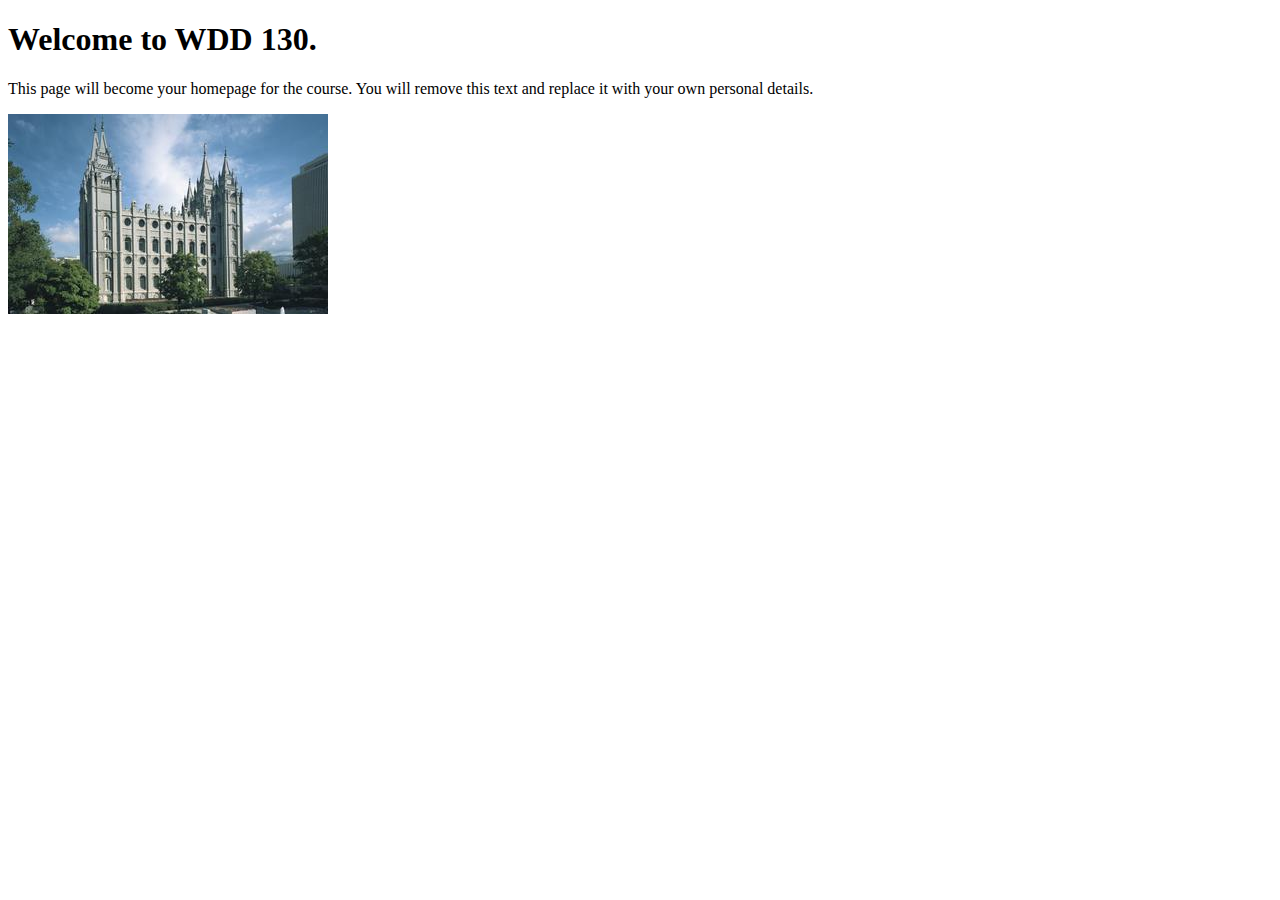
<file: index.html>
<!DOCTYPE html>
<html lang="en">
<head>
    <meta charset="UTF-8">
    <meta name="viewport" content="width=device-width, initial-scale=1.0">
    <title>WDD 130 | Personal Homepage</title>
</head>
<body>
    <h1>Welcome to WDD 130.</h1>
    <p>This page will become your homepage for the course. You will remove this text and replace it with your own personal details.</p>

    <img src="images/salt-lake-temple.jpg" alt="The Salt Lake Temple.">
</body>
</html>
</file>
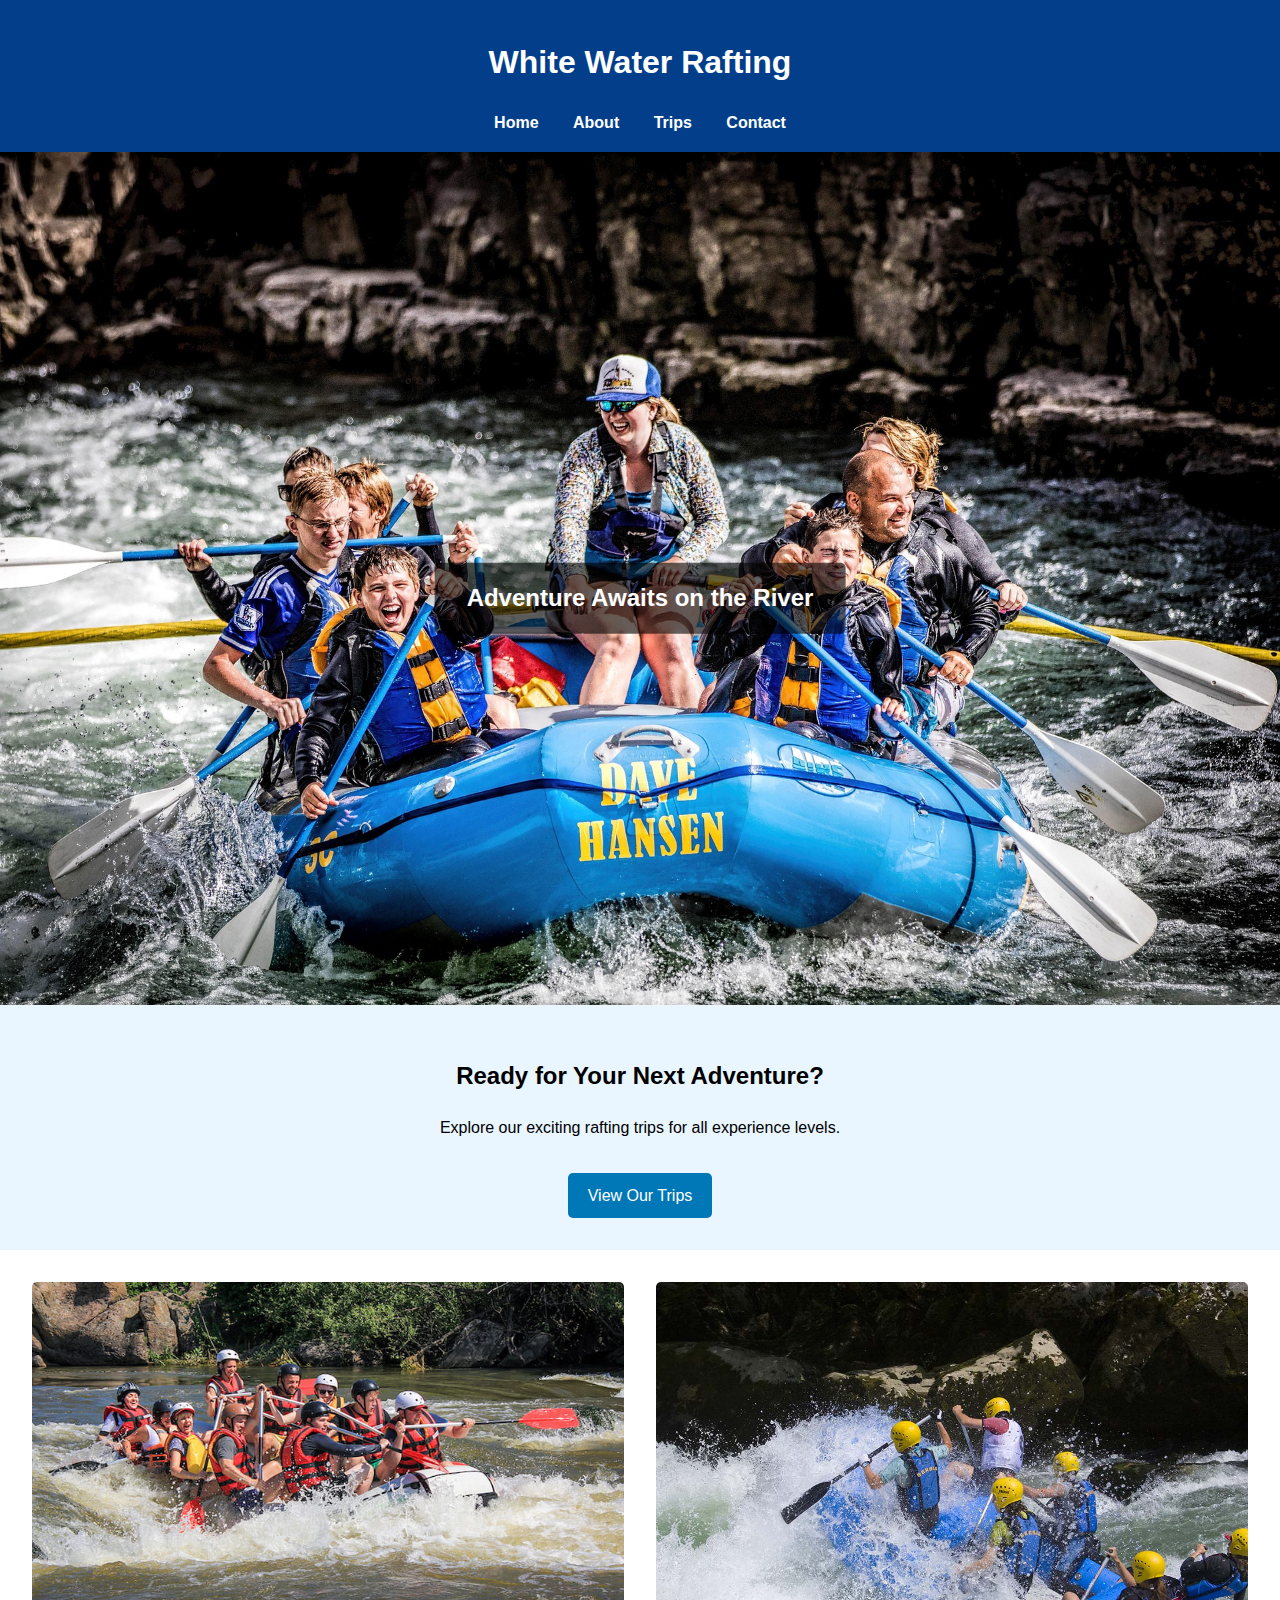
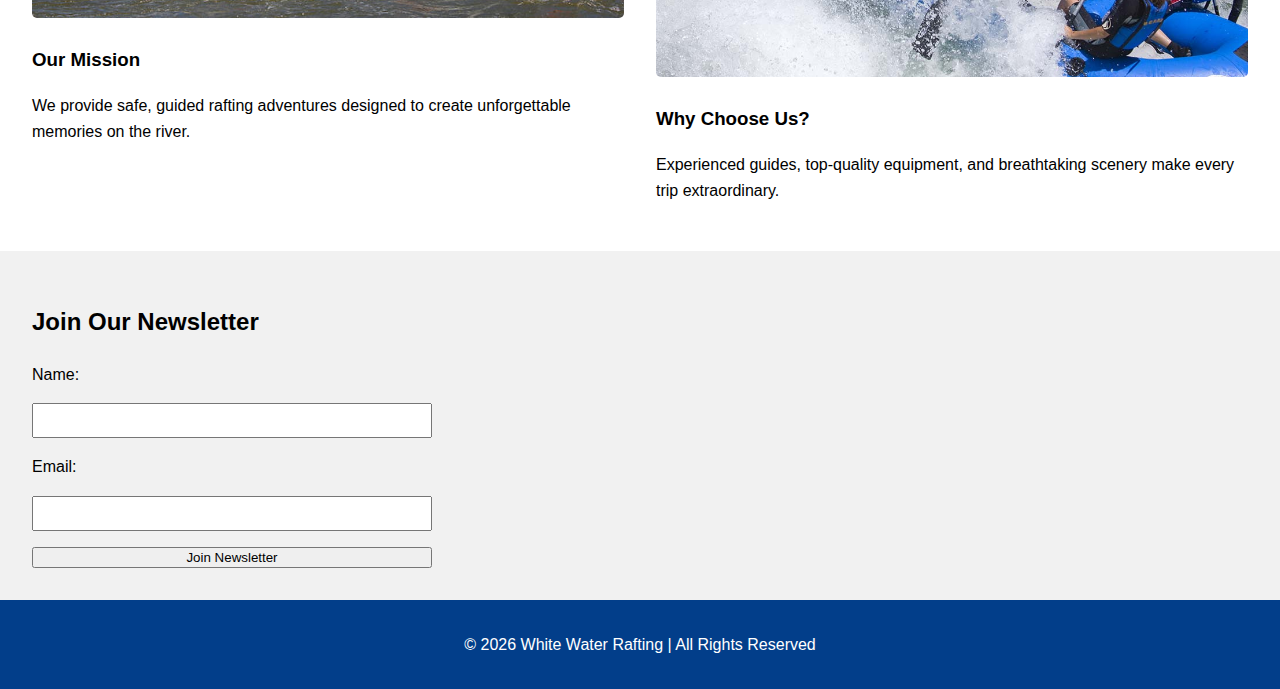
<file: wwr/index.html>
<!DOCTYPE html>
<html lang="en">
<head>
  <meta charset="UTF-8">
  <meta name="viewport" content="width=device-width, initial-scale=1.0">
  <title>White Water Rafting | Home</title>
  <meta name="description" content="Experience thrilling white water rafting adventures with professional guides and unforgettable river journeys.">
  <link rel="stylesheet" href="rafting.css">
</head>
<body>

<header>
  <h1>White Water Rafting</h1>
  <nav>
    <a href="index.html">Home</a>
    <a href="about.html">About</a>
    <a href="trips.html">Trips</a>
    <a href="contact.html">Contact</a>
  </nav>
</header>

<main>

  <!-- HERO -->
  <section class="hero">
    <img src="images/hero.jpg" alt="White water rafting adventure">
    <h2>Adventure Awaits on the River</h2>
  </section>

  <!-- CALL TO ACTION -->
  <section class="cta">
    <h2>Ready for Your Next Adventure?</h2>
    <p>Explore our exciting rafting trips for all experience levels.</p>
    <a href="trips.html" class="button">View Our Trips</a>
  </section>

  <!-- GRID CONTENT -->
  <section class="grid-content">
    <div>
      <img src="images/rafting1.jpg" alt="Rafting team navigating rapids">
      <h3>Our Mission</h3>
      <p>We provide safe, guided rafting adventures designed to create unforgettable memories on the river.</p>
    </div>

    <div>
      <img src="images/rafting2.jpg" alt="Scenic river canyon">
      <h3>Why Choose Us?</h3>
      <p>Experienced guides, top-quality equipment, and breathtaking scenery make every trip extraordinary.</p>
    </div>
  </section>

  <!-- NEWSLETTER -->
  <section class="newsletter">
    <h2>Join Our Newsletter</h2>
    <form>
      <label for="fullname">Name:</label>
      <input type="text" id="fullname" name="fullname" required>

      <label for="email">Email:</label>
      <input type="email" id="email" name="email" required>

      <button type="submit">Join Newsletter</button>
    </form>
  </section>

</main>

<footer>
  <p>&copy; 2026 White Water Rafting | All Rights Reserved</p>
</footer>

</body>
</html>
</file>
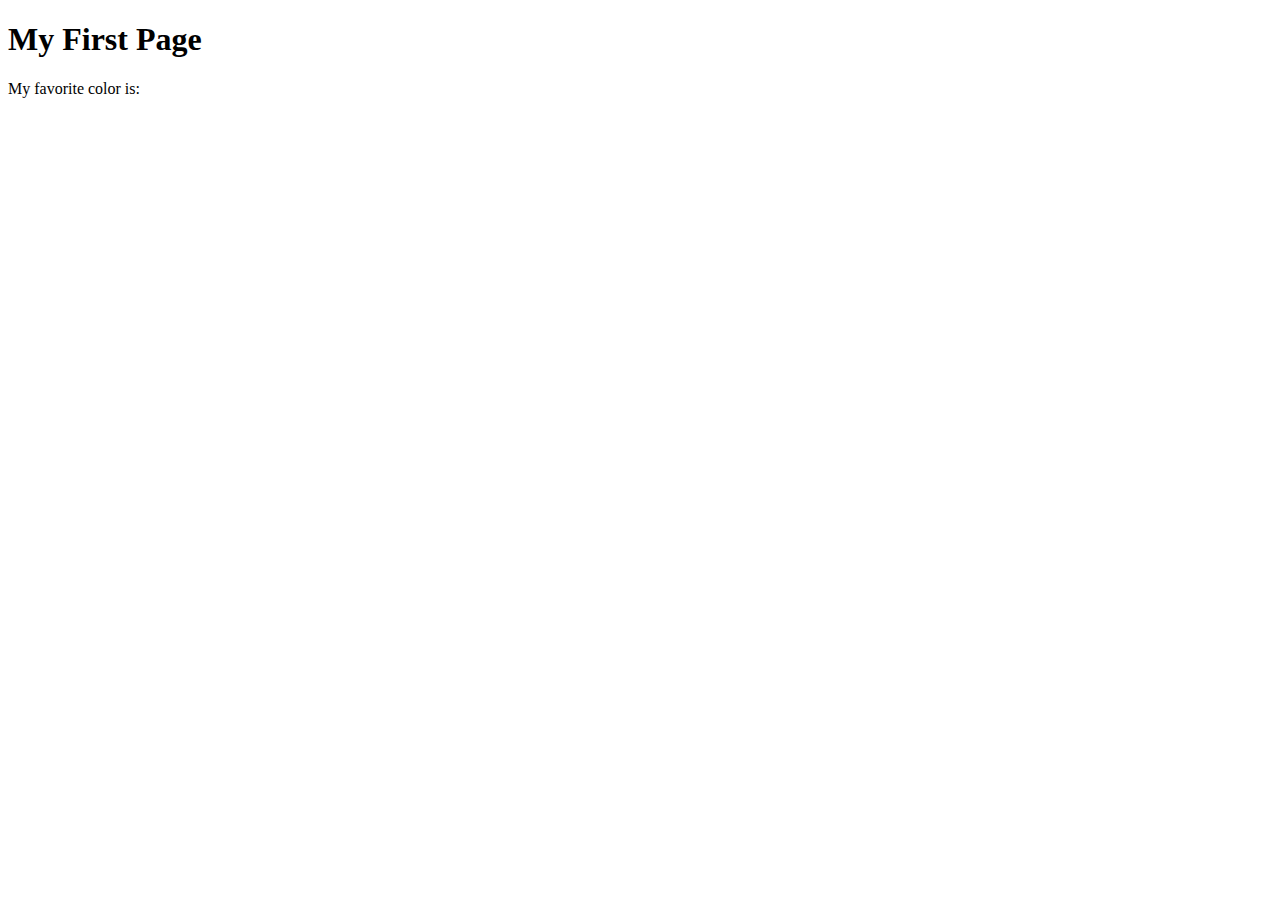
<file: week01/first-page.html>
<!DOCTYPE html>
<html lang="en">
<head>
    <meta charset="UTF-8">
    <meta name="viewport" content="width=device-width, initial-scale=1.0">
    <title>My First Page</title>
</head>
<body>
    <h1>My First Page</h1>
    <p>My favorite color is: </p>
</body>
</html>
</file>
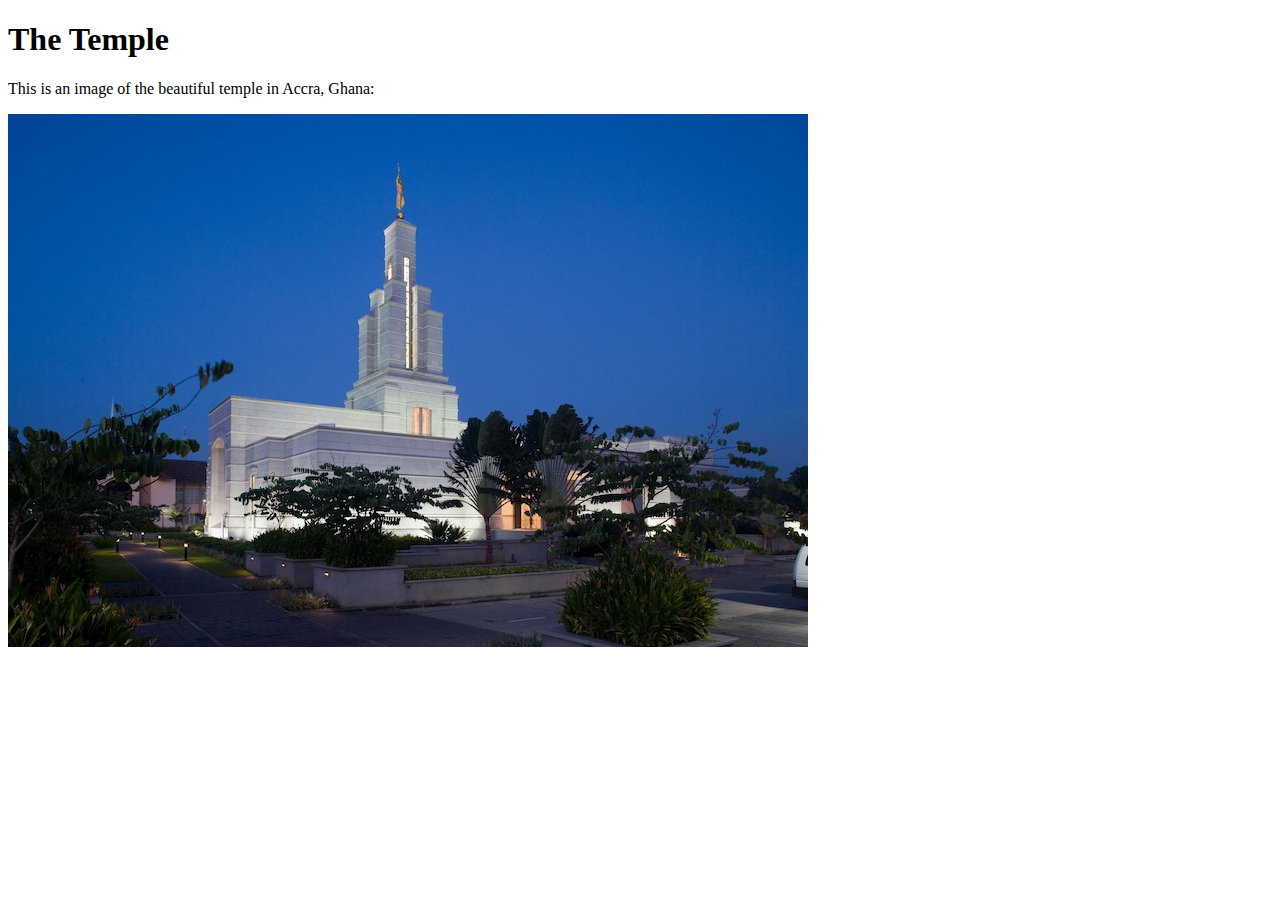
<file: week01/images-solution.html>
<!DOCTYPE html>
<html lang="en">
<head>
    <meta charset="UTF-8">
    <meta name="viewport" content="width=device-width, initial-scale=1.0">
    <title>Temple Image</title>
</head>
<body>
    <h1>The Temple</h1>
    <p>This is an image of the beautiful temple in Accra, Ghana:</p>
    <img src="images/temple-small.jpg" alt="The Accra Ghana Temple">
    
</body>
</html>
</file>
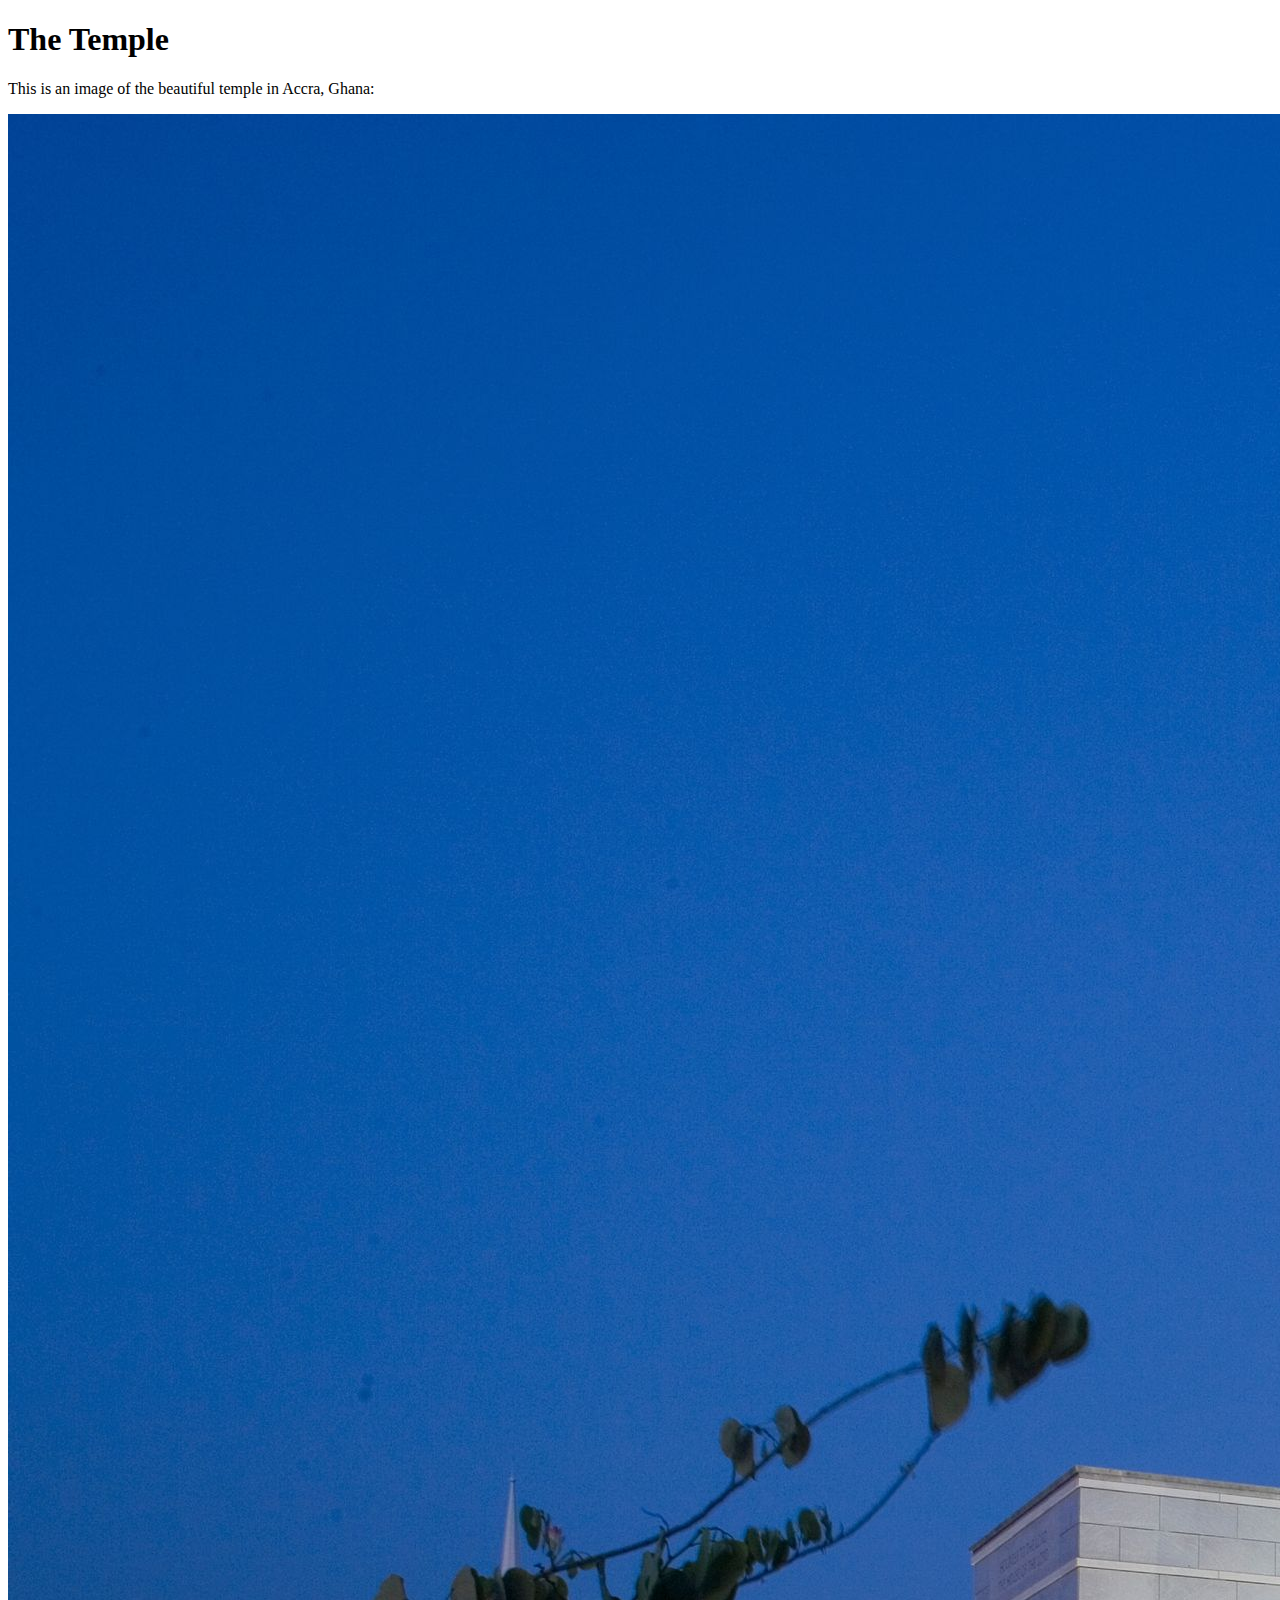
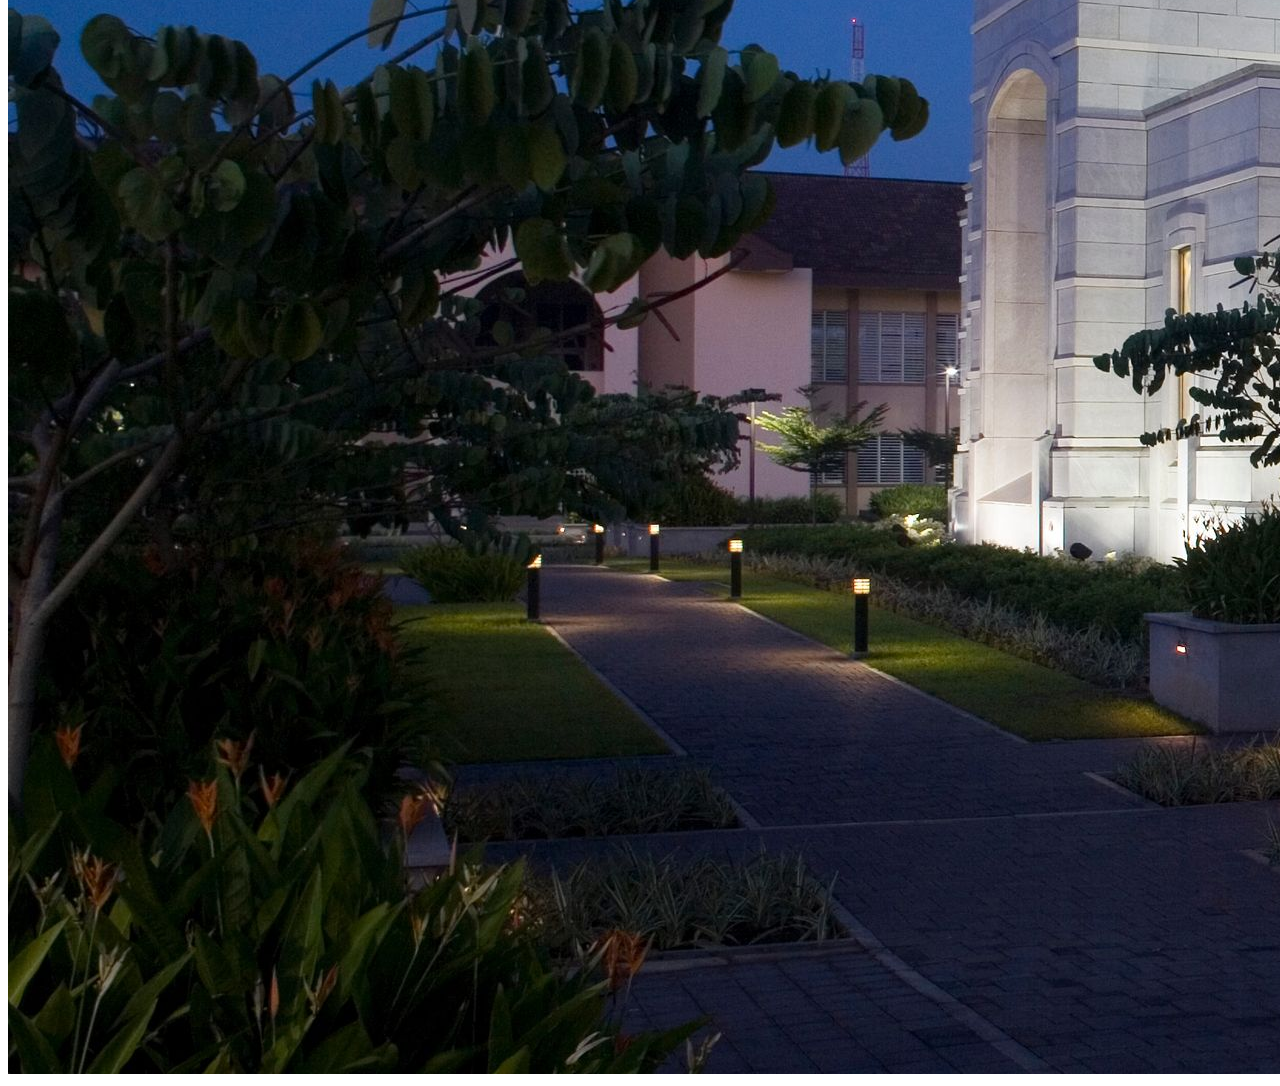
<file: week01/images.html>
<!DOCTYPE html>
<html lang="en">
<head>
    <meta charset="UTF-8">
    <meta name="viewport" content="width=device-width, initial-scale=1.0">
    <title>Temple Image</title>
</head>
<body>
    <h1>The Temple</h1>
    <p>This is an image of the beautiful temple in Accra, Ghana:</p>
    <img src="images/temple-large.jpeg" alt="The Accra Ghana Temple">
    
</body>
</html>
</file>
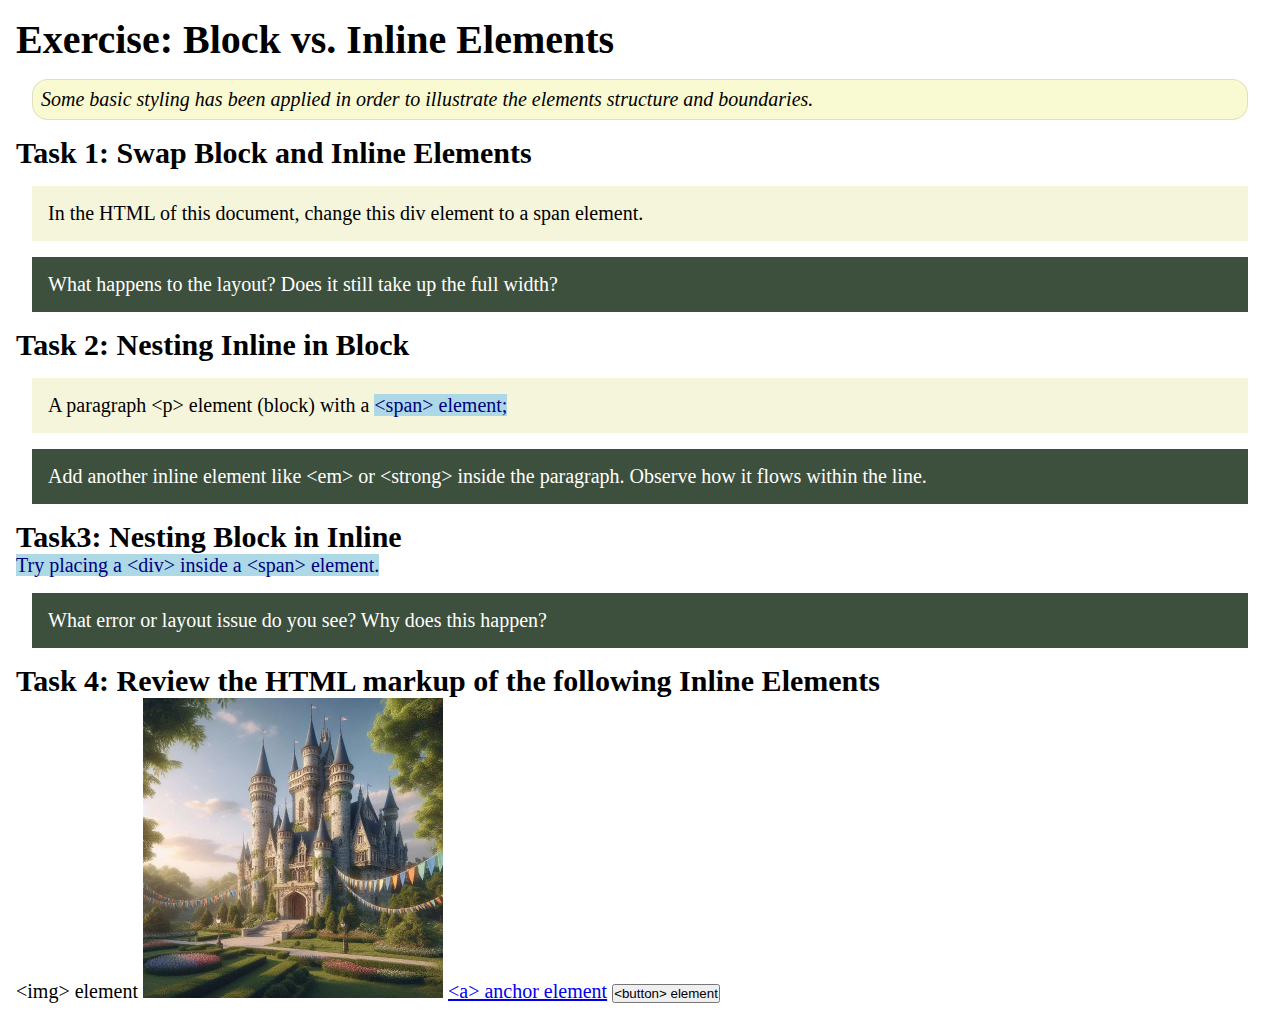
<file: week02/block-vs-inline.html>
<!DOCTYPE html>
<html lang="en">

<head>
    <meta charset="UTF-8">
    <meta name="viewport" content="width=device-width, initial-scale=1.0">
    <title>Exercise: Block vs. Inline Elements</title>
    <link rel="stylesheet" href="styles/block-vs-inline.css">
</head>

<body>
    <main>
        <h1>Exercise: Block vs. Inline Elements</h1>
        <p class="note">Some basic styling has been applied in order to illustrate the elements structure and
            boundaries.</p>

        <h2>Task 1: Swap Block and Inline Elements</h2>
        <div>In the HTML of this document, change this div element to a span element.</div>

        <p class="question">What happens to the layout? Does it still take up the full width?</p>

        <h2>Task 2: Nesting Inline in Block</h2>
        <p>A paragraph &lt;p&gt; element (block) with a <span>&lt;span&gt; element;</span></p>
        <p class="question">Add another inline element like &lt;em&gt; or &lt;strong&gt; inside the paragraph. Observe
            how it flows within the line.</p>

        <h2>Task3: Nesting Block in Inline</h2>
        <span>Try placing a &lt;div&gt; inside a &lt;span&gt; element.</span>
            <p class="question">What error or layout issue do you see? Why does this happen?</p>


            <h2>Task 4: Review the HTML markup of the following Inline Elements</h2>
        &lt;img&gt; element
        <img src="images/castle.webp" alt="placeholder image (images are inline)" width="300" height="300">
        <a href="https://churchofjesuschrist.org">&lt;a&gt; anchor element</a>
        <button type="button">&lt;button&gt; element</button>
    </main>
</body>

</html>
</file>
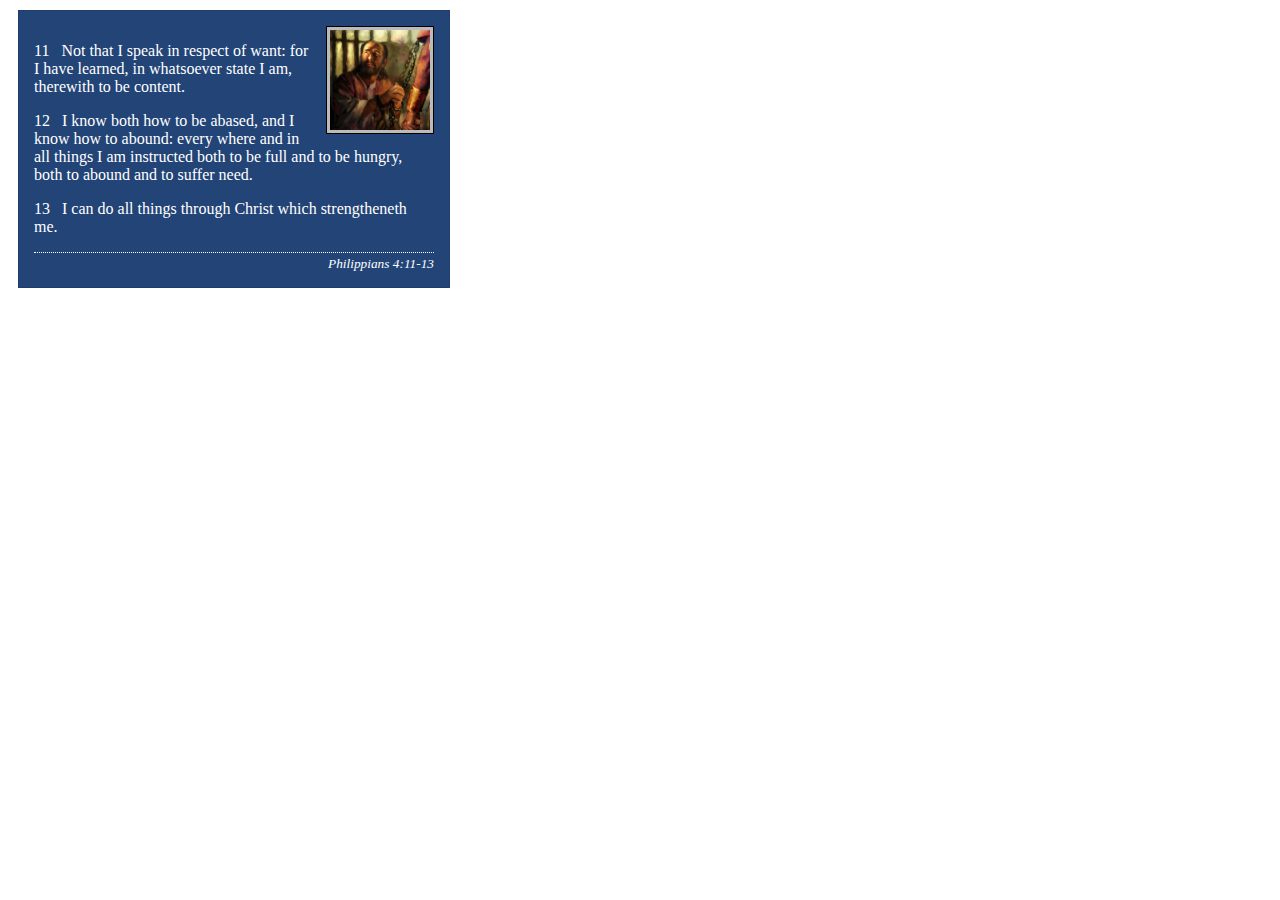
<file: week02/box-model-solution.html>
<!DOCTYPE html>
<html lang="en">
<head>
    <meta charset="UTF-8">
    <meta name="viewport" content="width=device-width, initial-scale=1.0">
    <title>Box Model Activity</title>
    <link rel="stylesheet" href="styles/box-model-solution.css">
</head>
<body>
    <main>
        <div class="callout">
            <img src="images/apostle-paul-imprisoned.webp" alt="Paul the Apostle - Imprisoned in Rome" width="200" height="200">
            <blockquote>
                <p>11 &nbsp; Not that I speak in respect of want: for I have learned, in whatsoever state I am, therewith to be content.</p>
                <p>12 &nbsp; I know both how to be abased, and I know how to abound: every where and in all things I am instructed both to be full and to be hungry, both to abound and to suffer need.</p>
                <p>13 &nbsp; I can do all things through Christ which strengtheneth me.</p>
            </blockquote>
            <cite>Philippians 4:11-13</cite>
        </div>
    </main>
</body>
</html>
</file>
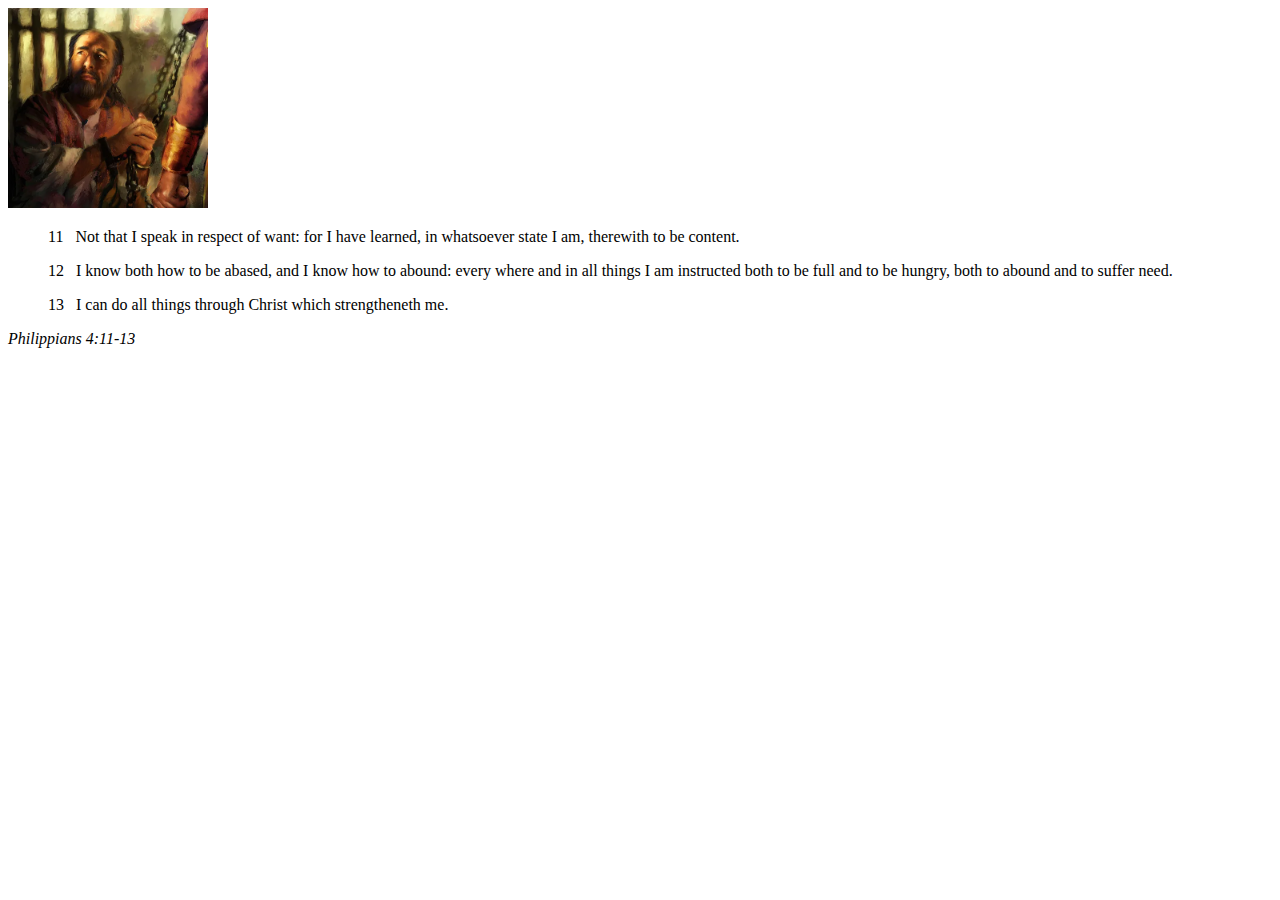
<file: week02/box-model.html>
<!DOCTYPE html>
<html lang="en">
<head>
    <meta charset="UTF-8">
    <meta name="viewport" content="width=device-width, initial-scale=1.0">
    <title>Box Model Activity</title>
</head>
<body>
    <main>
        <div class="callout">
            <img src="images/apostle-paul-imprisoned.webp" alt="Paul the Apostle - Imprisoned in Rome" width="200" height="200">
            <blockquote>
                <p>11 &nbsp; Not that I speak in respect of want: for I have learned, in whatsoever state I am, therewith to be content.</p>
                <p>12 &nbsp; I know both how to be abased, and I know how to abound: every where and in all things I am instructed both to be full and to be hungry, both to abound and to suffer need.</p>
                <p>13 &nbsp; I can do all things through Christ which strengtheneth me.</p>
            </blockquote>
            <cite>Philippians 4:11-13</cite>
        </div>
    </main>
</body>
</html>
</file>
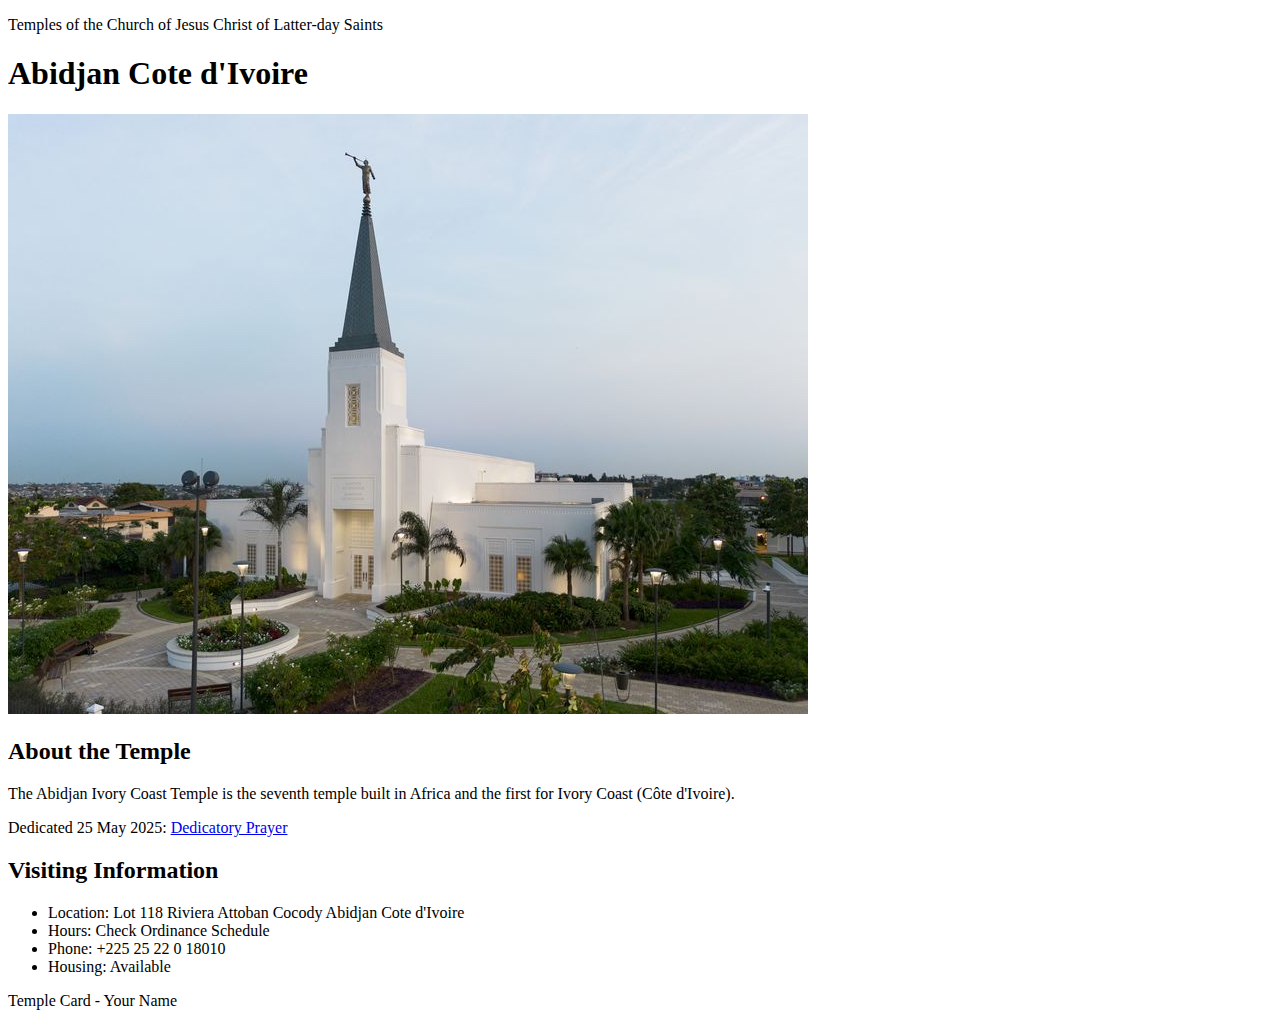
<file: week02/temple.html>
<!DOCTYPE html>
<html lang="en">

<head>
    <meta charset="UTF-8">
    <meta name="viewport" content="width=device-width, initial-scale=1.0">
    <title>Temple Card - Abidjan Cote d'Ivoire</title>
</head>

<body>
    <header>
        <p>Temples of the Church of Jesus Christ of Latter-day Saints</p>
    </header>
    <main>
        <h1>Abidjan Cote d'Ivoire</h1>
        <picture>
            <img src="images/abidjan-ivory-coast.jpeg" alt="Abidjan Cote d'Ivoire Temple">
        </picture>
        <section>
            <h2>About the Temple</h2>
            <p>The Abidjan Ivory Coast Temple is the seventh temple built in Africa and the first for Ivory Coast (Côte
                d'Ivoire).</p>
            <p>Dedicated 25 May 2025: <a
                    href="https://www.churchofjesuschrist.org/temples/dedicatory-prayer/abidjan-ivory-coast-temple/2025-05-25?lang=eng"
                    target="_blank" rel="noopener noreferrer">Dedicatory Prayer</a></p>
        </section>
        <section>
            <h2>Visiting Information</h2>
            <ul>
                <li>Location: Lot 118 Riviera Attoban Cocody Abidjan Cote d'Ivoire</li>
                <li>Hours: Check Ordinance Schedule</li>
                <li>Phone: +225 25 22 0 18010</li>
                <li>Housing: Available</li>
            </ul>
        </section>
    </main>
    <footer>
        <p>Temple Card - Your Name</p>
    </footer>
</body>

</html>
</file>
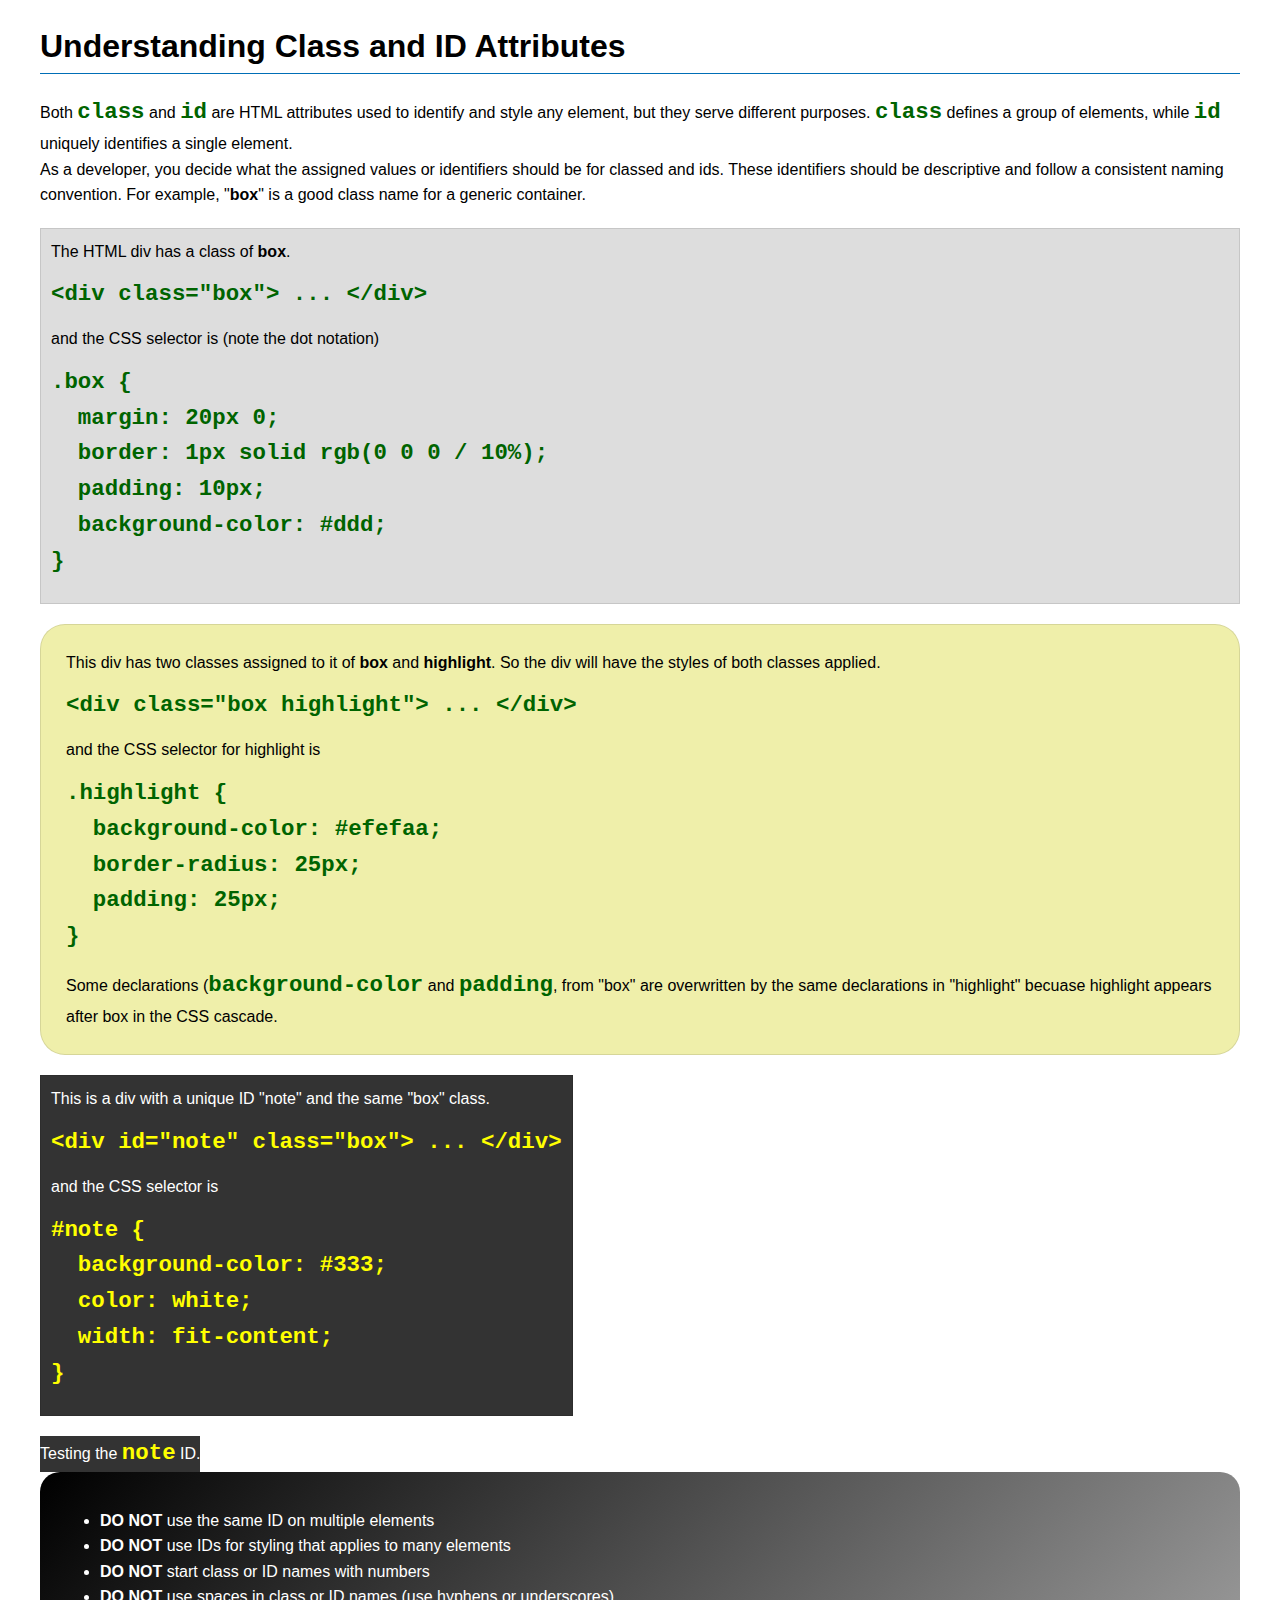
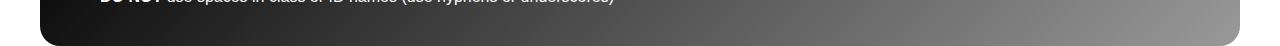
<file: week03/class-and-id.html>
<!DOCTYPE html>
<html lang="en">

<head>
    <meta charset="UTF-8">
    <meta name="viewport" content="width=device-width, initial-scale=1.0">
    <title>Class vs ID Attributes</title>
    <link rel="stylesheet" href="styles/class-and-id.css">
</head>

<body>
    <h1>Understanding Class and ID Attributes</h1>
    <p>Both <code>class</code> and <code>id</code> are HTML attributes used to identify and style any element, but they
        serve different purposes. <code>class</code> defines a group of elements, while <code>id</code> uniquely
        identifies a single element.</p>
    <p>As a developer, you decide what the assigned values or identifiers should be for classed and ids. These
        identifiers should be
        descriptive and follow a consistent naming convention. For example, "<strong>box</strong>" is a good class name
        for a generic container.</p>
    <div class="box">
        <p>The HTML div has a class of <strong>box</strong>.</p>
        <pre><code class="html">&lt;div class="box"&gt; ... &lt;/div&gt;</code></pre>
        and the CSS selector is (note the dot notation)
        <pre><code class="css">.box {
  margin: 20px 0;
  border: 1px solid rgb(0 0 0 / 10%);
  padding: 10px;
  background-color: #ddd; 
}</code></pre>
    </div>

    <div class="box highlight">
        <p>This div has two classes assigned to it of <strong>box</strong> and <strong>highlight</strong>. So the div
            will have the styles of both classes applied.</p>
        <pre><code class="html">&lt;div class="box highlight"&gt; ... &lt;/div&gt;</code></pre>
        and the CSS selector for highlight is
        <pre><code class="css">.highlight {
  background-color: #efefaa;
  border-radius: 25px;
  padding: 25px;
}</code></pre>
<p>Some declarations (<code>background-color</code> and <code>padding</code>, from "box" are overwritten by the same declarations in "highlight" becuase highlight appears after box in the CSS cascade.</p>
    </div>

    <div id="note" class="box">
        <p>This is a div with a unique ID "note" and the same "box" class.</p>
        <pre><code class="html">&lt;div id="note" class="box"&gt; ... &lt;/div&gt;</code></pre>
        and the CSS selector is
        <pre><code class="css">#note {
  background-color: #333;
  color: white;
  width: fit-content;
}</code></pre>
    </div>

    <div id="note">
        <p>Testing the <code>note</code> ID.</p>
    </div>

    <section id="best-practice">
        <ul>
            <li><strong>DO NOT</strong> use the same ID on multiple elements</li>
            <li><strong>DO NOT</strong> use IDs for styling that applies to many elements</li>
            <li><strong>DO NOT</strong> start class or ID names with numbers</li>
            <li><strong>DO NOT</strong> use spaces in class or ID names (use hyphens or underscores)</li>
        </ul>
    </section>




</body>

</html>
</file>
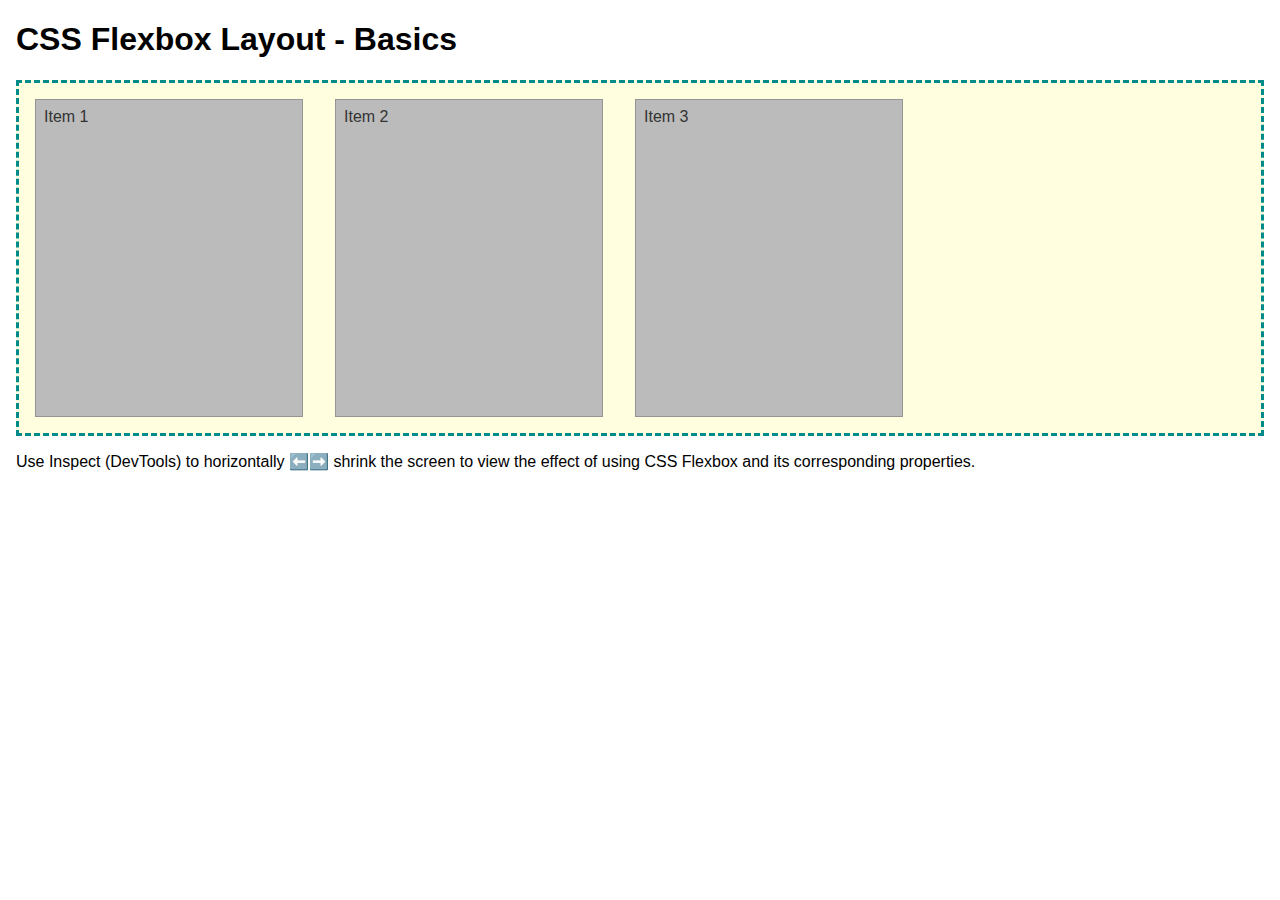
<file: week04/flexbox-layout.html>
<!DOCTYPE html>
<html lang="en">
<head>
    <meta charset="UTF-8">
    <meta name="viewport" content="width=device-width, initial-scale=1.0">
    <title>CSS Flexbox Layout - Basics</title>
    <link rel="stylesheet" href="styles/flexbox.css">
</head>
<body>
    <main>
        <h1>CSS Flexbox Layout - Basics</h1>
        <div class="flex-container">
            <div class="flex-item item1">Item 1</div>
            <div class="flex-item item2">Item 2</div>
            <div class="flex-item item3">Item 3</div>
        </div>
        <p>Use Inspect (DevTools) to horizontally ⬅️➡️ shrink the screen to view the effect of using CSS Flexbox and its corresponding properties.</p>
    </main>
</body>
</html>
</file>
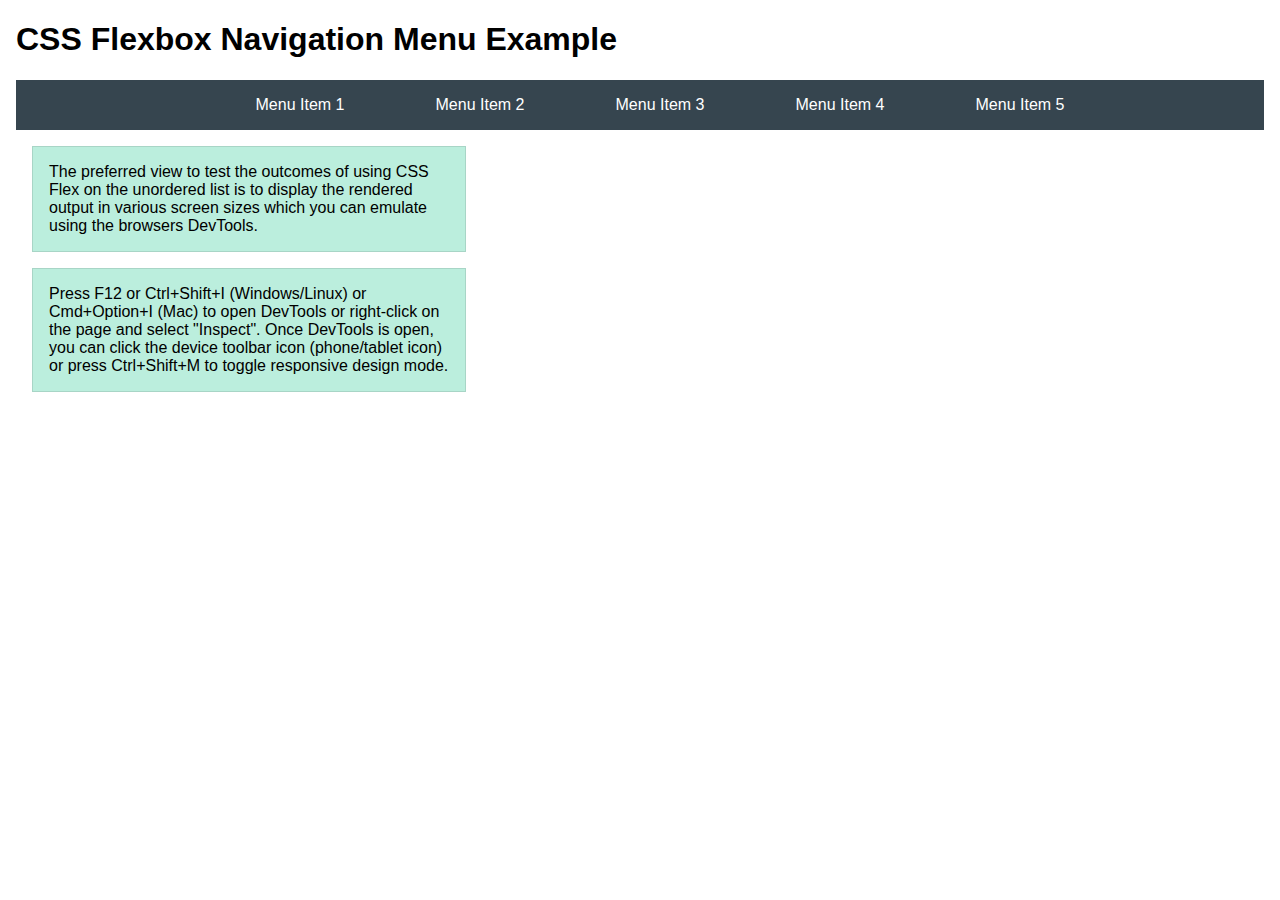
<file: week04/flexbox-menu.html>
<!DOCTYPE html>
<html lang="en">
<head>
    <meta charset="UTF-8">
    <meta name="viewport" content="width=device-width, initial-scale=1.0">
    <title>CSS Flexbox - Navigation Menu</title>
    <link rel="stylesheet" href="styles/flexbox-menu.css">
</head>
<body>
    <main>
        <h1>CSS Flexbox Navigation Menu Example</h1>
        <nav>
            <ul>
                <li><a href="#">Menu Item 1</a></li>
                <li><a href="#">Menu Item 2</a></li>
                <li><a href="#">Menu Item 3</a></li>
                <li><a href="#">Menu Item 4</a></li>
                <li><a href="#">Menu Item 5</a></li>
            </ul>
        </nav>
        <p>The preferred view to test the outcomes of using CSS Flex on the unordered list is to display the rendered output in various screen sizes which you can emulate using the browsers DevTools.</p>

        <p>Press F12 or Ctrl+Shift+I (Windows/Linux) or Cmd+Option+I (Mac) to open DevTools or right-click on the page and select "Inspect". Once DevTools is open, you can click the device toolbar icon (phone/tablet icon) or press Ctrl+Shift+M to toggle responsive design mode.</p>

                      
        
    </main>
</body>
</html>
</file>
<file: wwr/rafting.css>
body {
  margin: 0;
  font-family: Arial, sans-serif;
  line-height: 1.6;
}

/* HEADER */
header {
  background-color: #023e8a;
  color: white;
  padding: 1rem;
  text-align: center;
}

nav {
  margin-top: 0.5rem;
}

nav a {
  color: white;
  margin: 0 15px;
  text-decoration: none;
  font-weight: bold;
}

/* HERO */
.hero {
  position: relative;
}

.hero img {
  width: 100%;
  display: block;
}

.hero h2 {
  position: absolute;
  top: 50%;
  left: 50%;
  transform: translate(-50%, -50%);
  background-color: rgba(0, 0, 0, 0.6);
  color: white;
  padding: 1rem 2rem;
  border-radius: 5px;
}

/* CTA */
.cta {
  text-align: center;
  padding: 2rem;
  background-color: #e9f5ff;
}

.button {
  display: inline-block;
  padding: 10px 20px;
  background-color: #0077b6;
  color: white;
  text-decoration: none;
  border-radius: 5px;
  margin-top: 1rem;
}

/* GRID CONTENT */
.grid-content {
  display: grid;
  grid-template-columns: repeat(2, 1fr);
  gap: 2rem;
  padding: 2rem;
}

.grid-content img {
  width: 100%;
  border-radius: 5px;
}

/* NEWSLETTER */
.newsletter {
  padding: 2rem;
  background-color: #f1f1f1;
}

.newsletter form {
  display: grid;
  gap: 1rem;
  max-width: 400px;
}

.newsletter input {
  padding: 0.5rem;
}

/* TRIP GRID */
.trip-grid {
  display: grid;
  grid-template-columns: repeat(3, 1fr);
  gap: 2rem;
  padding: 2rem;
}

.trip-grid img {
  width: 100%;
  border-radius: 5px;
}

/* TABLE */
.trip-table {
  padding: 2rem;
}

table {
  width: 100%;
  border-collapse: collapse;
}

th, td {
  border: 1px solid #ccc;
  padding: 0.75rem;
  text-align: center;
}

th {
  background-color: #0077b6;
  color: white;
}

/* FOOTER */
footer {
  background-color: #023e8a;
  color: white;
  text-align: center;
  padding: 1rem;
}
</file>
<file: week02/styles/block-vs-inline.css>
* {
    margin: 0;
    padding: 0;
}

body {
    font-size: 20px;
    margin: 1rem;
}

p,
div {
    background-color: beige;
    margin: 1rem;
    padding: 1rem;
}

span {
    color: navy;
    background-color: lightblue;
}

code {
    margin: 0;
    padding: 0;
    color: green;
    font-size: 1.2rem;
}

.note {
    font-style: italic;
    background-color: lightgoldenrodyellow;
    border-radius: 1rem;
    border: 1px solid rgb(0 0 0 / 10%);
    margin: 1rem;
    padding: .5rem;
}

.question {
    background-color: #3d503d;
    color: #fff;
}
</file>
<file: week02/styles/box-model-solution.css>
.callout {
    max-width: 400px;
    margin: 10px;
    border: 1px solid rgba(0, 0, 0, .1);
    padding: 15px;
    background-color: #247;
    color: #fff;
}

.callout img {
    float: right;
    margin: 0 0 10px 15px;
    border: 1px solid #000;
    padding: 3px;
    background-color: #bbb;
    width: 100px;
    height: auto;

}

blockquote {
    margin: 0;
}

cite {
    display: block;
    border-top: 1px dotted #fff;
    padding-top: 3px;
    text-align: right;
    font-size: smaller;
}
</file>
<file: week03/styles/class-and-id.css>
body {
    font-family: Arial, sans-serif;
    line-height: 1.6;
    margin: 0;
    padding: 0 40px;
}

h1 {
    border-bottom: 1px solid rgb(0 110 182);
    padding-bottom: 0;
}



p {
    margin: 0;
}

code {
    color: darkgreen;
    font-weight: 700;
    font-size: 1.4rem;
}

/* Class examples - can be reused */

.box {
    margin: 20px 0;
    border: 1px solid rgb(0 0 0 / 10%);
    padding: 10px;
    background-color: #ddd; /* this is shorthand for #dddddd */
}

.highlight {
    background-color: #efefaa;
    border-radius: 25px;
    padding: 25px;
}

/* ID examples - should be unique */

#note {
    background-color: #333;
    color: white;
    width: fit-content;
}

#note code {
    color: yellow;
}

#best-practice {
    background: linear-gradient(135deg, #000 0%, #999 100%);
    color: white;
    border-radius: 20px;
    padding: 20px
}
</file>
<file: week04/styles/flexbox.css>
body {
    font-family: Helvetica, Arial, sans-serif;
    margin: 1rem;
}

.flex-container {
    border: 3px dashed darkcyan;
    background-color: lightyellow;
    display: flex;
    flex-wrap: wrap;
}

.flex-item {
    width: 250px;
    margin: 1rem;
    border: 1px solid rgb(0 0 0 / 20%);
    padding: 0.5rem;
    background-color: #bbb;
    color: #333;
}

.item1 {
    min-height: 100px;
}

.item2 {
    min-height: 200px;
}

.item3 {
    min-height: 300px;
}
</file>
<file: week04/styles/flexbox-menu.css>
body {
    font-family: Helvetica, Arial, sans-serif;
    margin: 1rem;
}

nav {
    background-color: #36454f;
}

nav ul {
    list-style-type: none;
    display: flex;
    flex-wrap: wrap;
    max-width: 900px;
    margin: 0 auto;
    justify-content: space-around;
    align-items: center;
}

nav a {
    display: block;
    color: #fff;
    text-align: center;
    padding: 1rem;
    text-decoration: none;
}

p {
    margin: 1rem;
    border: 1px solid rgb(0 0 0 / 10%);
    padding: 1rem;
    background-color: #bed;
    max-width: 400px;
}

#devtools-btn {
    background-color: #36454f;
    color: white;
    border: none;
    padding: 12px 24px;
    margin: 1rem;
    font-size: 16px;
    font-family: Helvetica, Arial, sans-serif;
    border-radius: 4px;
    cursor: pointer;
    transition: background-color 0.3s ease;
}

#devtools-btn:hover {
    background-color: #4a5a6a;
}

#devtools-btn:active {
    background-color: #2a3a4a;
}
</file>
